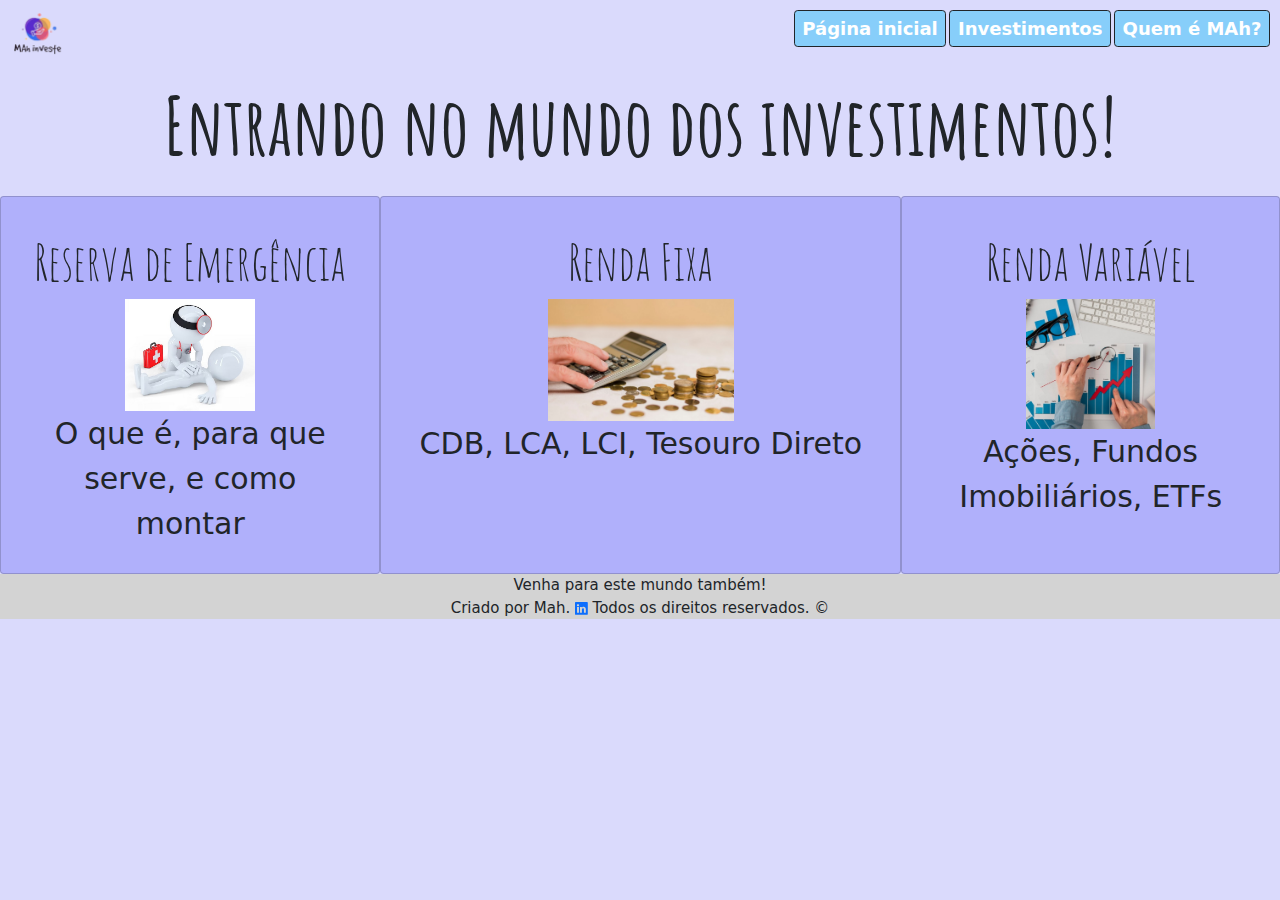
<file: index.html>
<!DOCTYPE html>
<html lang="pt-br">
<head>
    <meta charset="UTF-8">
    <meta name="viewport" content="width=device-width, initial-scale=1.0">
    <meta author="Maíra Silva Edo">
    <meta description="Entrando no mundo dos investimentos!">
    <link rel="shortcut icon" href="images/favicon.png" type="image/x-icon">
    <link href="https://cdn.jsdelivr.net/npm/bootstrap@5.3.0/dist/css/bootstrap.min.css" rel="stylesheet">
    <link href="css/nav.css" rel="stylesheet">
    <link href="css/index.css" rel="stylesheet">
    <link rel="preconnect" href="https://fonts.googleapis.com">
    <link rel="preconnect" href="https://fonts.gstatic.com" crossorigin>
    <link href="https://fonts.googleapis.com/css2?family=Amatic+SC:wght@400;700&display=swap" rel="stylesheet">
    <title>MAh Investe</title>
</head>
<body>
    <header>
        <nav>
            <a href="index.html"><div class="navimage"><img src="images/logomenor-removebg-preview2.png" alt="logo pequena do MAh investe"></div></a>
            <div>
                <a href="index.html"><button type="button" class="btn btn-dark btn-dark-hover">Página inicial</button></a>
                <a href="investimentos.html"><button type="button" class="btn btn-dark btn-dark-hover">Investimentos</button></a>
                <a href="quememah.html"><button type="button" class="btn btn-dark btn-dark-hover">Quem é MAh?</button></a>
            </div>
        </nav>
    </header>
    <p class="d-flex justify-content-center amatic-sc-bold inicialtext">Entrando no mundo dos investimentos!</p>
    <main>
        <article class="card">
            <div class="cardtitle amatic-sc-regular">Reserva de Emergência</div>
            <div><img src="images/emergencia.jpg" alt="emergency"></div>
            <div class="legend">O que é, para que serve, e como montar</div>
        </article>
        <article class="card">
            <div class="cardtitle amatic-sc-regular">Renda Fixa</div>
            <div><img src="images/rendafixa.jpg" alt="fixed income"></div>
            <div class="legend">CDB, LCA, LCI, Tesouro Direto</div>
        </article>
        <article class="card">
            <div class="cardtitle amatic-sc-regular">Renda Variável</div>
            <div><img src="images/rendavariavel.jpg" alt="variable income"></div>
            <div class="legend">Ações, Fundos Imobiliários, ETFs</div>
        </article>
    </main>
    <footer>
        <div>Venha para este mundo também!</div>
        <div> Criado por Mah. <a href="https://www.linkedin.com/in/maira-silva-edo/" target="_blank"><svg xmlns="http://www.w3.org/2000/svg"  fill="currentColor" class="bi bi-linkedin" viewBox="0 0 16 16">
            <path d="M0 1.146C0 .513.526 0 1.175 0h13.65C15.474 0 16 .513 16 1.146v13.708c0 .633-.526 1.146-1.175 1.146H1.175C.526 16 0 15.487 0 14.854zm4.943 12.248V6.169H2.542v7.225zm-1.2-8.212c.837 0 1.358-.554 1.358-1.248-.015-.709-.52-1.248-1.342-1.248S2.4 3.226 2.4 3.934c0 .694.521 1.248 1.327 1.248zm4.908 8.212V9.359c0-.216.016-.432.08-.586.173-.431.568-.878 1.232-.878.869 0 1.216.662 1.216 1.634v3.865h2.401V9.25c0-2.22-1.184-3.252-2.764-3.252-1.274 0-1.845.7-2.165 1.193v.025h-.016l.016-.025V6.169h-2.4c.03.678 0 7.225 0 7.225z"/>
          </svg></a> Todos os direitos reservados. &copy;</div>
    </footer>
</body>
</html>
</file>
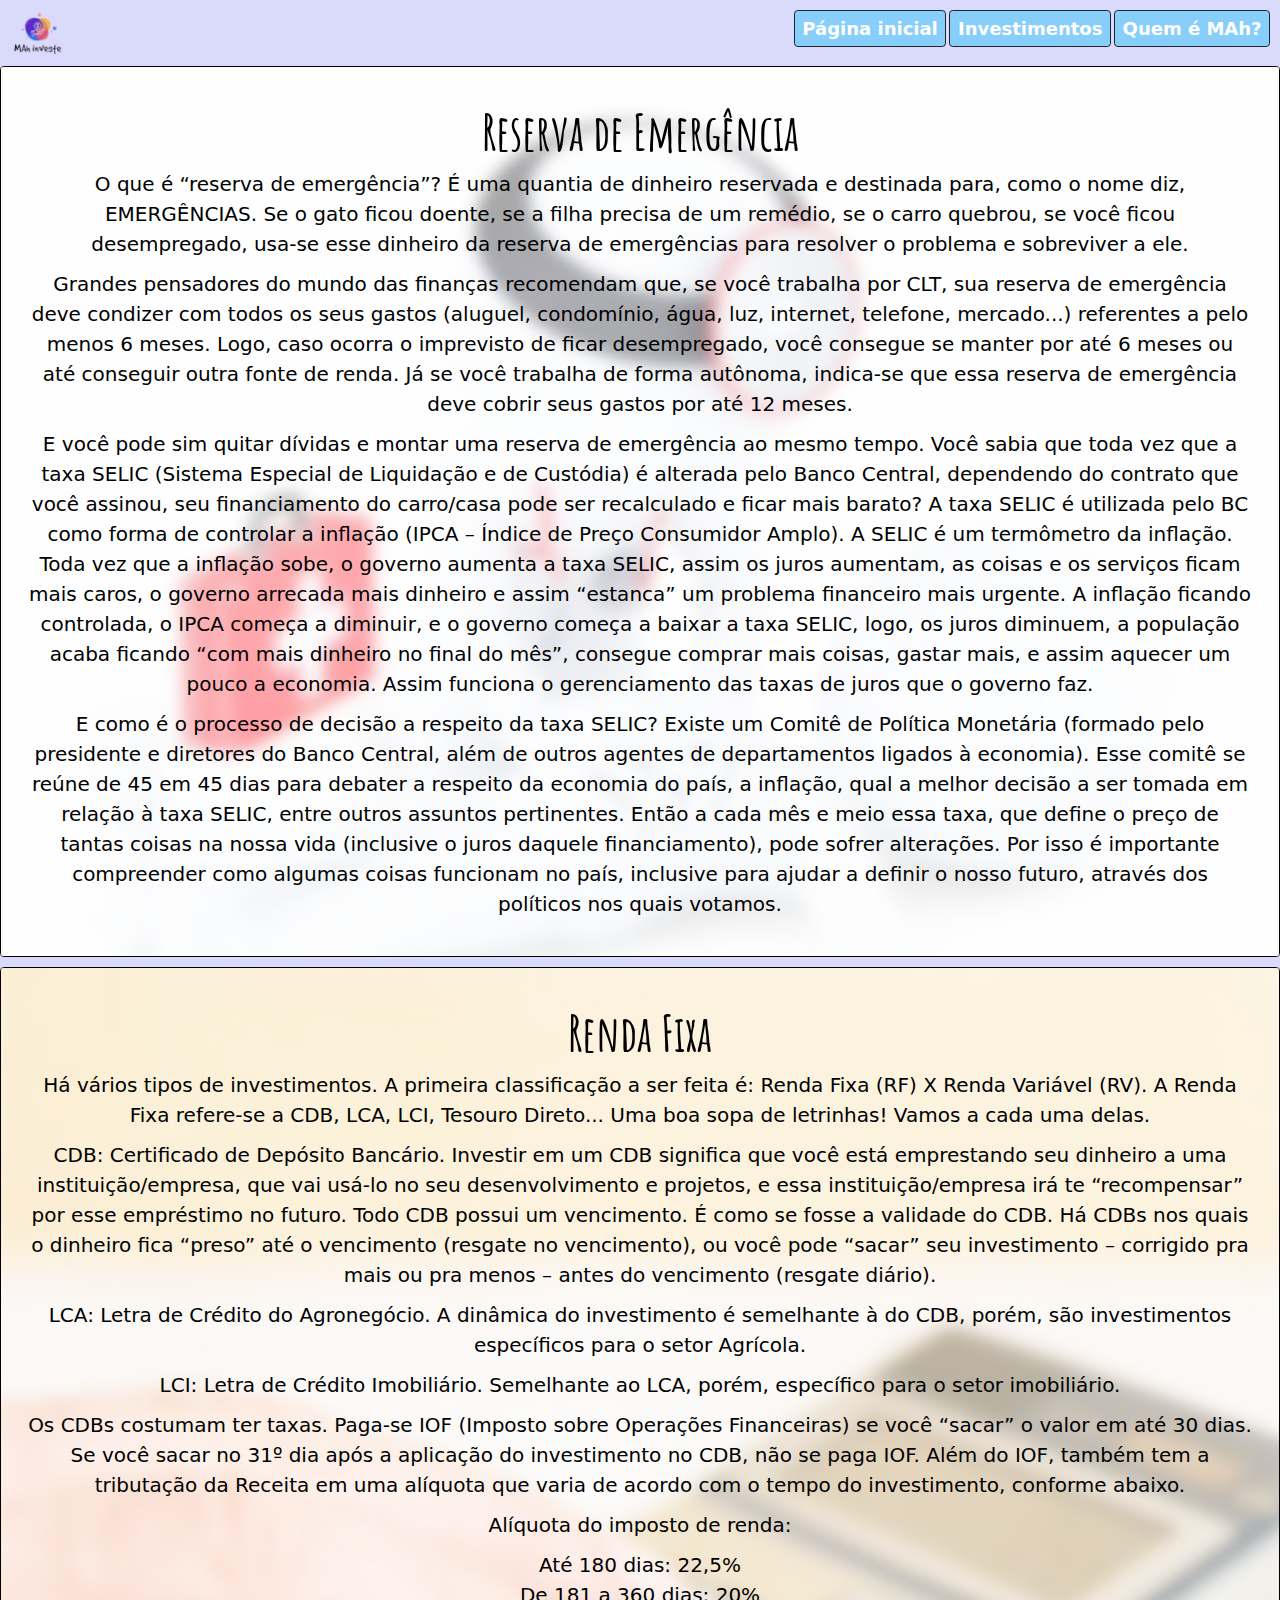
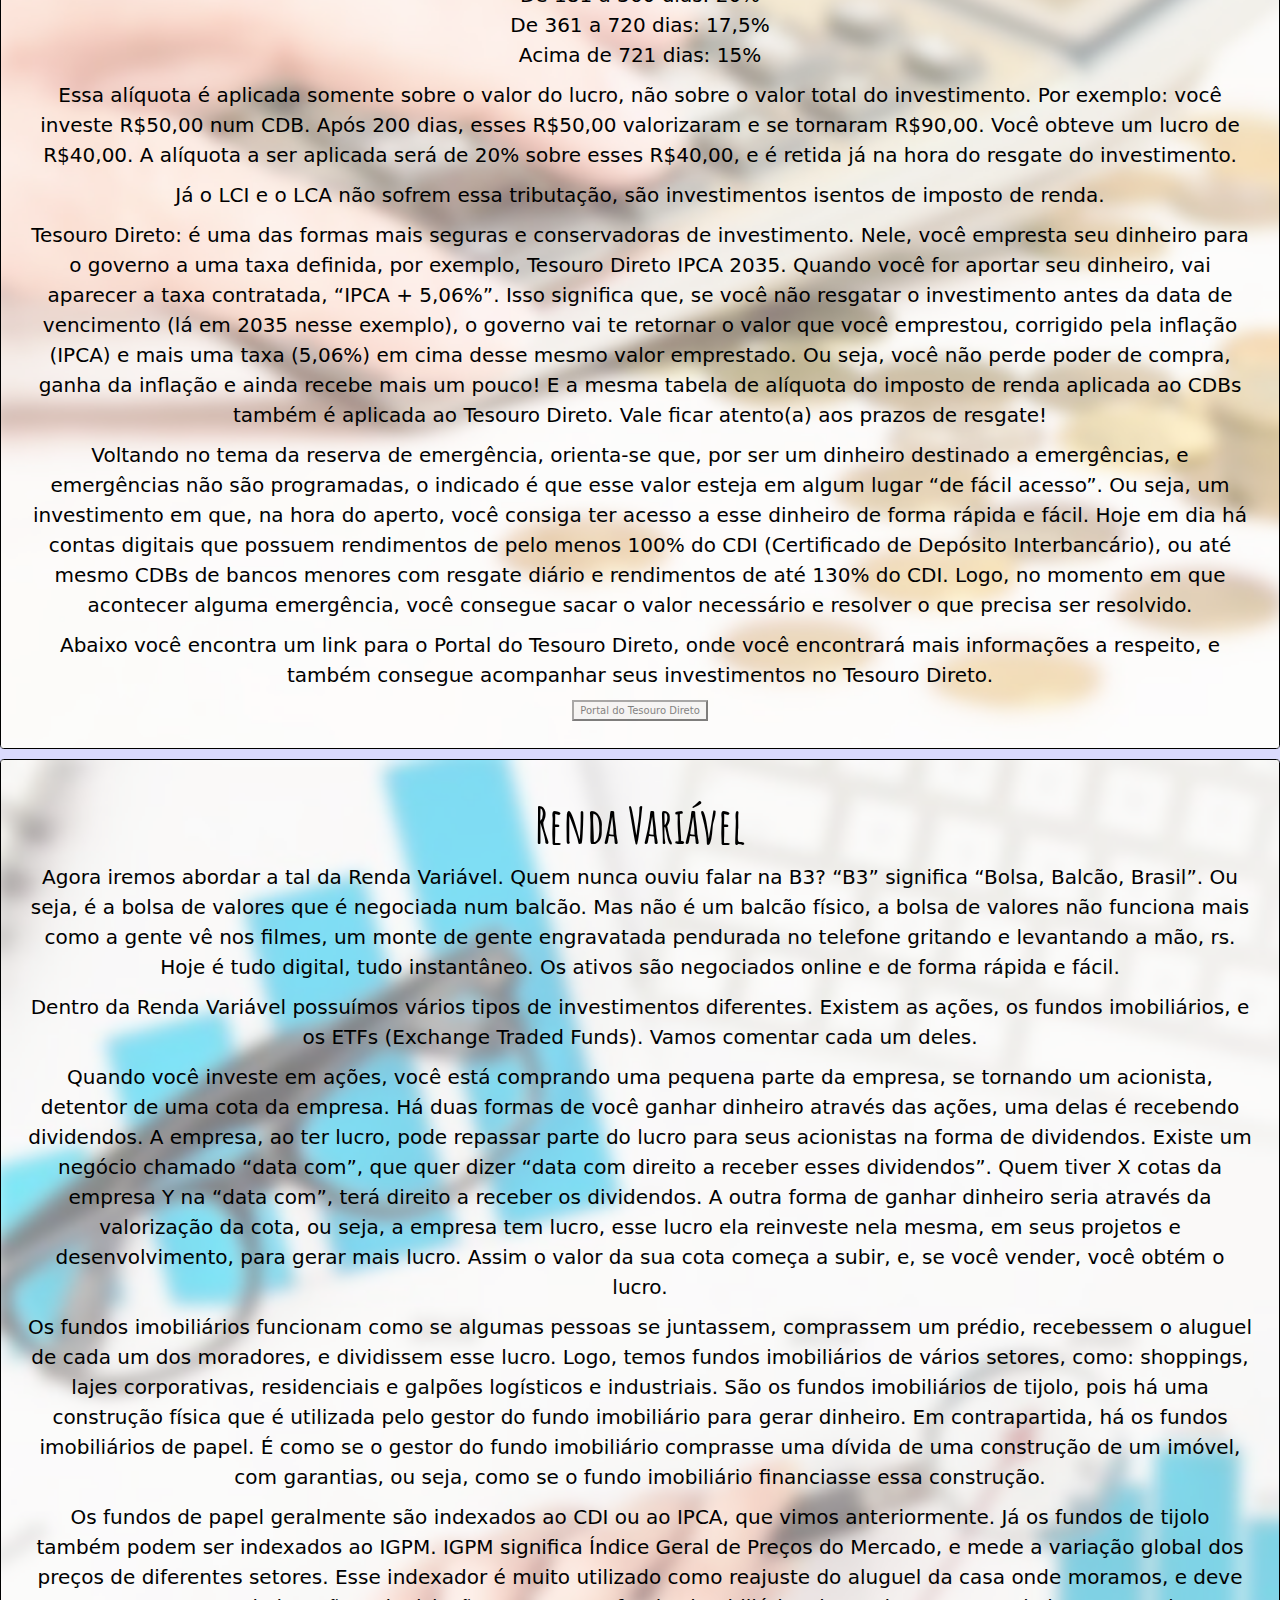
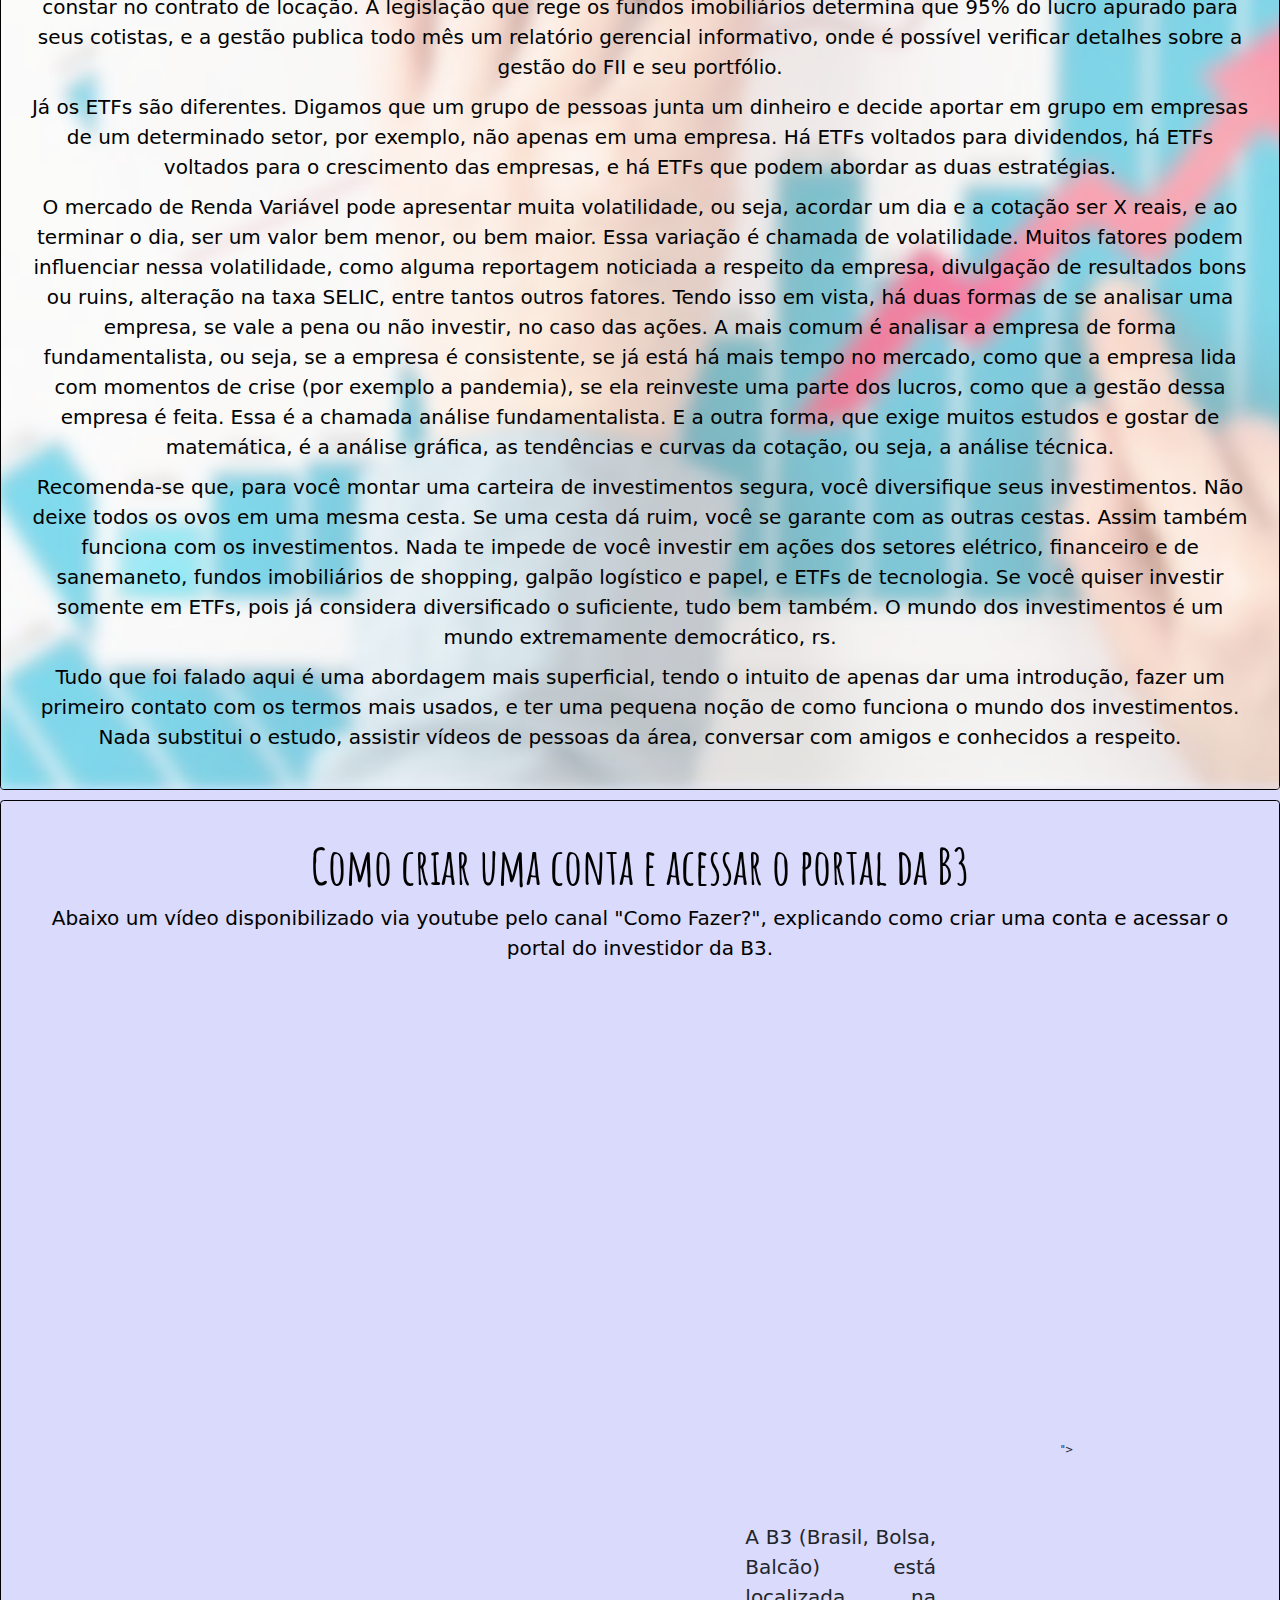
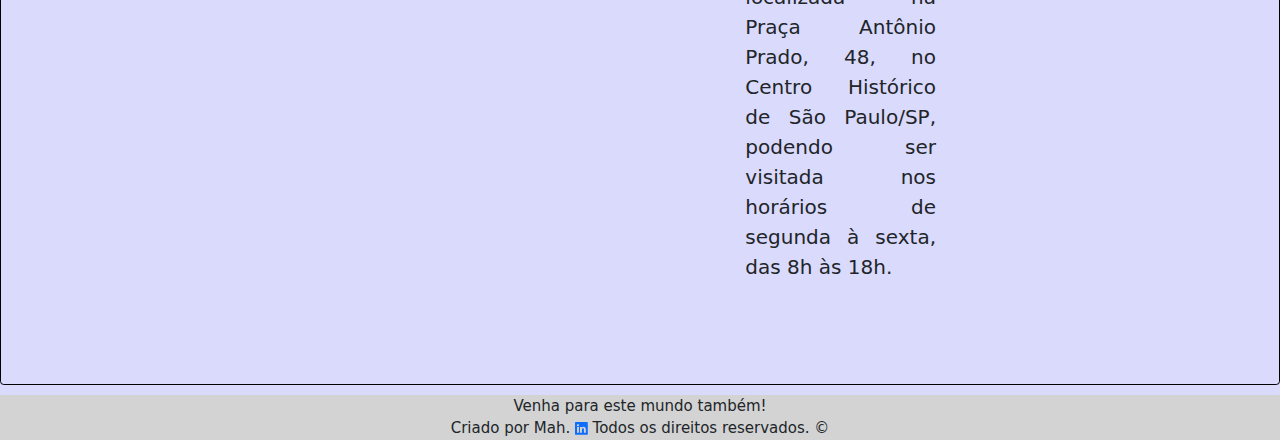
<file: investimentos.html>
<!DOCTYPE html>
<html lang="pt-br">
<head>
    <meta charset="UTF-8">
    <meta name="viewport" content="width=device-width, initial-scale=1.0">
    <meta author="Maíra Silva Edo">
    <meta description="Entrando no mundo dos investimentos!">
    <link rel="shortcut icon" href="images/favicon.png" type="image/x-icon">
    <link href="https://cdn.jsdelivr.net/npm/bootstrap@5.3.0/dist/css/bootstrap.min.css" rel="stylesheet">
    <link href="css/nav.css" rel="stylesheet">
    <link href="css/investimentos.css" rel="stylesheet">
    <link rel="preconnect" href="https://fonts.googleapis.com">
    <link rel="preconnect" href="https://fonts.gstatic.com" crossorigin>
    <link href="https://fonts.googleapis.com/css2?family=Amatic+SC:wght@400;700&display=swap" rel="stylesheet">
    <title>MAh Investe</title>
</head>
<body>
    <header>
        <nav>
            <a href="index.html"><div class="navimage"><img src="images/logomenor-removebg-preview2.png" alt="logo pequena do MAh investe"></div></a>
            <div>
                <a href="index.html"><button type="button" class="btn btn-dark btn-dark-hover">Página inicial</button></a>
                <a href="investimentos.html"><button type="button" class="btn btn-dark btn-dark-hover">Investimentos</button></a>
                <a href="quememah.html"><button type="button" class="btn btn-dark btn-dark-hover">Quem é MAh?</button></a>
            </div>
        </nav>
    </header>
    <main>
        <article class="card emergencycard">
            <div class="cardtitle amatic-sc-bold">Reserva de Emergência</div>
            <div class="cardtext"><p>O que é “reserva de emergência”? É uma quantia de dinheiro reservada e destinada para, como o nome diz, EMERGÊNCIAS. Se o gato ficou doente, se a filha precisa de um remédio, se o carro quebrou, se você ficou desempregado, usa-se esse dinheiro da reserva de emergências para resolver o problema e sobreviver a ele.</p>

                <p>Grandes pensadores do mundo das finanças recomendam que, se você trabalha por CLT, sua reserva de emergência deve condizer com todos os seus gastos (aluguel, condomínio, água, luz, internet, telefone, mercado...) referentes a pelo menos 6 meses. Logo, caso ocorra o imprevisto de ficar desempregado, você consegue se manter por até 6 meses ou até conseguir outra fonte de renda. Já se você trabalha de forma autônoma, indica-se que essa reserva de emergência deve cobrir seus gastos por até 12 meses.</p>
                
                <p>E você pode sim quitar dívidas e montar uma reserva de emergência ao mesmo tempo. Você sabia que toda vez que a taxa SELIC (Sistema Especial de Liquidação e de Custódia) é alterada pelo Banco Central, dependendo do contrato que você assinou, seu financiamento do carro/casa pode ser recalculado e  ficar mais barato? A taxa SELIC é utilizada pelo BC como forma de controlar a inflação (IPCA – Índice de Preço Consumidor Amplo). A SELIC é um termômetro da inflação. Toda vez que a inflação sobe, o governo aumenta a taxa SELIC, assim os juros aumentam, as coisas e os serviços ficam mais caros, o governo arrecada mais dinheiro e assim “estanca” um problema financeiro mais urgente. A inflação ficando controlada, o IPCA começa a diminuir, e o governo começa a baixar a taxa SELIC, logo, os juros diminuem, a população acaba ficando “com mais dinheiro no final do mês”, consegue comprar mais coisas, gastar mais, e assim aquecer um pouco a economia. Assim funciona o gerenciamento das taxas de juros que o governo faz.</p>
                
                <p>E como é o processo de decisão a respeito da taxa SELIC? Existe um Comitê de Política Monetária (formado pelo presidente e diretores do Banco Central, além de outros agentes de departamentos ligados à economia). Esse comitê se reúne de 45 em 45 dias para debater a respeito da economia do país, a inflação, qual a melhor decisão a ser tomada em relação à taxa SELIC, entre outros assuntos pertinentes. Então a cada mês e meio essa taxa, que define o preço de tantas coisas na nossa vida (inclusive o juros daquele financiamento), pode sofrer alterações. Por isso é importante compreender como algumas coisas funcionam no país, inclusive para ajudar a definir o nosso futuro, através dos políticos nos quais votamos.</p></div>
        </article>
        <article class="card fixedincomecard">
            <div class="cardtitle amatic-sc-bold">Renda Fixa</div>
            <div class="cardtext"><p>Há vários tipos de investimentos. A primeira classificação a ser feita é: Renda Fixa (RF) X Renda Variável (RV). A Renda Fixa refere-se a CDB, LCA, LCI, Tesouro Direto... Uma boa sopa de letrinhas! Vamos a cada uma delas.</p>

                <p>CDB: Certificado de Depósito Bancário. Investir em um CDB significa que você está emprestando seu dinheiro a uma instituição/empresa, que vai usá-lo no seu desenvolvimento e projetos, e essa instituição/empresa irá te “recompensar” por esse empréstimo no futuro. Todo CDB possui um vencimento. É como se fosse a validade do CDB. Há CDBs nos quais o dinheiro fica “preso” até o vencimento (resgate no vencimento), ou você pode “sacar” seu investimento – corrigido pra mais ou pra menos – antes do vencimento (resgate diário).</p>
                
                <p>LCA: Letra de Crédito do Agronegócio. A dinâmica do investimento é semelhante à do CDB, porém, são investimentos específicos para o setor Agrícola.</p>
                
                <p>LCI: Letra de Crédito Imobiliário. Semelhante ao LCA, porém, específico para o setor imobiliário.</p>
                
                <p>Os CDBs costumam ter taxas. Paga-se IOF (Imposto sobre Operações Financeiras) se você “sacar” o valor em até 30 dias. Se você sacar no 31º dia após a aplicação do investimento no CDB, não se paga IOF. Além do IOF, também tem a tributação da Receita em uma alíquota que varia de acordo com o tempo do investimento, conforme abaixo.</p>
                
                <p>Alíquota do imposto de renda:</p>
                
                <p>Até 180 dias: 22,5% <br>
                
                De 181 a 360 dias: 20% <br>
                
                De 361 a  720 dias: 17,5% <br>
                
                Acima de 721 dias: 15%</p>
                
                <p>Essa alíquota é aplicada somente sobre o valor do lucro, não sobre o valor total do investimento. Por exemplo: você investe R$50,00 num CDB. Após 200 dias, esses R$50,00 valorizaram e se tornaram  R$90,00. Você obteve um lucro de R$40,00. A alíquota a ser aplicada será de 20% sobre esses R$40,00, e é retida já na hora do resgate do investimento.</p>
                
                <p>Já o LCI e o LCA não sofrem essa tributação, são investimentos isentos de imposto de renda.</p>
                
                <p>Tesouro Direto: é uma das formas mais seguras e conservadoras de investimento. Nele, você empresta seu dinheiro para o governo a uma taxa definida, por exemplo, Tesouro Direto IPCA 2035. Quando você for aportar seu dinheiro, vai aparecer a taxa contratada, “IPCA + 5,06%”. Isso significa que, se você não resgatar o investimento antes da data de vencimento (lá em 2035 nesse exemplo), o governo vai te retornar o valor que você emprestou, corrigido pela inflação (IPCA) e mais uma taxa (5,06%) em cima desse mesmo valor emprestado. Ou seja, você não perde poder de compra, ganha da inflação e ainda recebe mais um pouco! E a mesma tabela de alíquota do imposto de renda aplicada ao CDBs também é aplicada ao Tesouro Direto. Vale ficar atento(a) aos prazos de resgate!</p>
                
                <p>Voltando no tema da reserva de emergência, orienta-se que, por ser um dinheiro destinado a emergências, e emergências não são programadas, o indicado é que esse valor esteja em algum lugar “de fácil acesso”. Ou seja, um investimento em que, na hora do aperto, você consiga ter acesso a esse dinheiro de forma rápida e fácil. Hoje em dia há contas digitais que possuem rendimentos de pelo menos 100% do CDI (Certificado de Depósito Interbancário), ou até mesmo CDBs de bancos menores com resgate diário e rendimentos de até 130% do CDI. Logo, no momento em que acontecer alguma emergência, você  consegue sacar o valor necessário e resolver o que precisa ser resolvido.</p>
                
                <p>Abaixo você encontra um link para o Portal do Tesouro Direto, onde você encontrará mais informações a respeito, e também consegue acompanhar seus investimentos no Tesouro Direto.</p></div>
                <div><button>Portal do Tesouro Direto</button></div>
        </article>
        <article class="card variableincomecard">
            <div class="cardtitle amatic-sc-bold">Renda Variável</div>
            <div class="cardtext"><p>Agora iremos abordar a tal da Renda Variável. Quem nunca ouviu falar na B3? “B3” significa “Bolsa, Balcão, Brasil”. Ou seja, é a bolsa de valores que é negociada num balcão. Mas não é um balcão físico, a bolsa de valores não funciona mais como a gente vê nos filmes, um monte de gente engravatada pendurada no telefone gritando e levantando a mão, rs. Hoje é tudo digital, tudo instantâneo. Os ativos são negociados online e de forma rápida e fácil.

            <p>Dentro da Renda Variável possuímos vários tipos de investimentos diferentes. Existem as ações, os fundos imobiliários, e os ETFs (Exchange Traded Funds). Vamos comentar cada um deles.
                
            <p>Quando você investe em ações, você está comprando uma pequena parte da empresa, se tornando um acionista, detentor de uma cota da empresa. Há duas formas de você ganhar dinheiro através das ações, uma delas é recebendo dividendos. A empresa, ao ter lucro, pode repassar parte do lucro para seus acionistas na forma de dividendos. Existe um negócio chamado “data com”, que quer dizer “data com direito a  receber esses dividendos”. Quem tiver X cotas da empresa Y na “data com”, terá direito a receber os dividendos. A outra forma de ganhar dinheiro seria através da valorização da cota, ou seja, a empresa tem lucro, esse lucro ela reinveste nela mesma, em seus projetos e desenvolvimento, para gerar mais lucro. Assim o valor da sua cota começa a subir, e, se você vender, você obtém o lucro.
                
            <p>Os fundos imobiliários funcionam como se algumas pessoas se juntassem, comprassem um prédio, recebessem o aluguel de cada um dos moradores, e dividissem esse lucro. Logo, temos fundos imobiliários de vários setores, como: shoppings, lajes corporativas, residenciais e galpões logísticos e industriais. São os fundos imobiliários de tijolo, pois há uma construção física que é utilizada pelo gestor do fundo imobiliário para gerar dinheiro. Em contrapartida, há os fundos imobiliários de papel. É como se o gestor do fundo imobiliário comprasse uma dívida de uma construção de um imóvel, com garantias, ou seja, como se o fundo imobiliário financiasse essa construção.</p>
                
            <p>Os fundos de papel geralmente são indexados ao CDI ou ao IPCA, que vimos anteriormente. Já os fundos de tijolo também podem ser indexados ao IGPM. IGPM significa Índice Geral de Preços do Mercado, e mede a variação global dos preços de diferentes setores. Esse indexador é muito utilizado como reajuste do aluguel da casa onde moramos, e deve constar no contrato de locação. A legislação que rege os fundos imobiliários determina que 95% do lucro apurado para seus cotistas, e a gestão publica todo mês um relatório gerencial informativo, onde é possível verificar detalhes sobre a gestão do FII e seu portfólio.</p>
                
            <p>Já os ETFs são diferentes. Digamos que um grupo de pessoas junta um dinheiro e decide aportar em grupo em empresas de um determinado setor, por exemplo, não apenas em uma empresa. Há ETFs voltados para dividendos, há ETFs voltados para o crescimento das empresas, e há ETFs que podem abordar as duas estratégias.</p>
                
             <p>O mercado de Renda Variável pode apresentar muita volatilidade, ou seja, acordar um dia e a cotação ser X reais, e ao terminar o dia, ser um valor bem menor, ou bem maior. Essa variação é chamada de volatilidade. Muitos fatores podem influenciar nessa volatilidade, como alguma reportagem noticiada a respeito da empresa, divulgação de resultados bons ou ruins, alteração na taxa SELIC, entre tantos outros fatores. Tendo isso em vista, há duas formas de se analisar uma empresa, se vale a pena ou não investir, no caso das ações. A mais comum é analisar a empresa de forma fundamentalista, ou seja, se a empresa é consistente, se já está há mais tempo no mercado, como que a empresa lida com momentos de crise (por exemplo a pandemia), se ela reinveste uma parte dos lucros, como que a gestão dessa empresa é feita. Essa é a chamada análise fundamentalista. E a outra forma, que exige muitos estudos e gostar de matemática, é a análise gráfica, as tendências e curvas da cotação, ou seja, a análise técnica.</p>
                
            <p>Recomenda-se que, para você montar uma carteira de investimentos segura, você diversifique seus investimentos. Não deixe todos os ovos em uma mesma cesta. Se uma cesta dá ruim, você se garante com as outras cestas. Assim também funciona com os investimentos. Nada te impede de você investir em ações dos setores elétrico, financeiro e de sanemaneto, fundos imobiliários de shopping, galpão logístico e papel, e ETFs de tecnologia. Se você quiser investir somente em ETFs, pois já considera diversificado o suficiente, tudo bem também. O mundo dos investimentos é um mundo extremamente democrático, rs.</p>
                
            <p>Tudo que foi falado aqui é uma abordagem mais superficial, tendo o intuito de apenas dar uma introdução, fazer um primeiro contato com os termos mais usados, e ter uma pequena noção de como funciona o mundo dos investimentos. Nada substitui o estudo, assistir vídeos de pessoas da área, conversar com amigos e conhecidos a respeito.</p></div>
        </article>
        <article class="card extra">
            <div class="cardtitle amatic-sc-bold">Como criar uma conta e acessar o portal da B3</div>
            <div class="cardtext"><p>Abaixo um vídeo disponibilizado via youtube pelo canal "Como Fazer?", explicando como criar uma conta e acessar o portal do investidor da B3.</p></div>
            <div><iframe width="854" height="480" src="https://www.youtube.com/embed/h8dqcIVkkS0" title="Como acessar site da B3 pela primeira vez | Bolsa do Brasil" frameborder="0" allow="accelerometer; autoplay; clipboard-write; encrypted-media; gyroscope; picture-in-picture; web-share" referrerpolicy="strict-origin-when-cross-origin" allowfullscreen></iframe>"></div>
            <div class="map"><iframe src="https://www.google.com/maps/embed?pb=!1m18!1m12!1m3!1d3657.6363497085895!2d-46.63698882505755!3d-23.54557837881062!2m3!1f0!2f0!3f0!3m2!1i1024!2i768!4f13.1!3m3!1m2!1s0x94ce585453fbb145%3A0xc08d3f5a20f9021e!2zQjMsIGEgYm9sc2EgZG8gQnJhc2lsIOKAkyBQcsOpZGlvIFByYcOnYQ!5e0!3m2!1spt-BR!2sbr!4v1720287661164!5m2!1spt-BR!2sbr" width="854" height="480" allowfullscreen="yes" loading="lazy" referrerpolicy="no-referrer-when-downgrade"></iframe>
                <p class="address">A B3 (Brasil, Bolsa, Balcão) está localizada na Praça Antônio Prado, 48, no Centro Histórico de São Paulo/SP, podendo ser visitada nos horários de segunda à sexta, das 8h às 18h.</p>
            </div>
        </article>
    </main>
    <footer>
        <div>Venha para este mundo também!</div>
        <div> Criado por Mah. <a href="https://www.linkedin.com/in/maira-silva-edo/" target="_blank"><svg xmlns="http://www.w3.org/2000/svg"  fill="currentColor" class="bi bi-linkedin" viewBox="0 0 16 16">
            <path d="M0 1.146C0 .513.526 0 1.175 0h13.65C15.474 0 16 .513 16 1.146v13.708c0 .633-.526 1.146-1.175 1.146H1.175C.526 16 0 15.487 0 14.854zm4.943 12.248V6.169H2.542v7.225zm-1.2-8.212c.837 0 1.358-.554 1.358-1.248-.015-.709-.52-1.248-1.342-1.248S2.4 3.226 2.4 3.934c0 .694.521 1.248 1.327 1.248zm4.908 8.212V9.359c0-.216.016-.432.08-.586.173-.431.568-.878 1.232-.878.869 0 1.216.662 1.216 1.634v3.865h2.401V9.25c0-2.22-1.184-3.252-2.764-3.252-1.274 0-1.845.7-2.165 1.193v.025h-.016l.016-.025V6.169h-2.4c.03.678 0 7.225 0 7.225z"/>
          </svg></a> Todos os direitos reservados. &copy;</div>
    </footer>
</body>
</html>
</file>
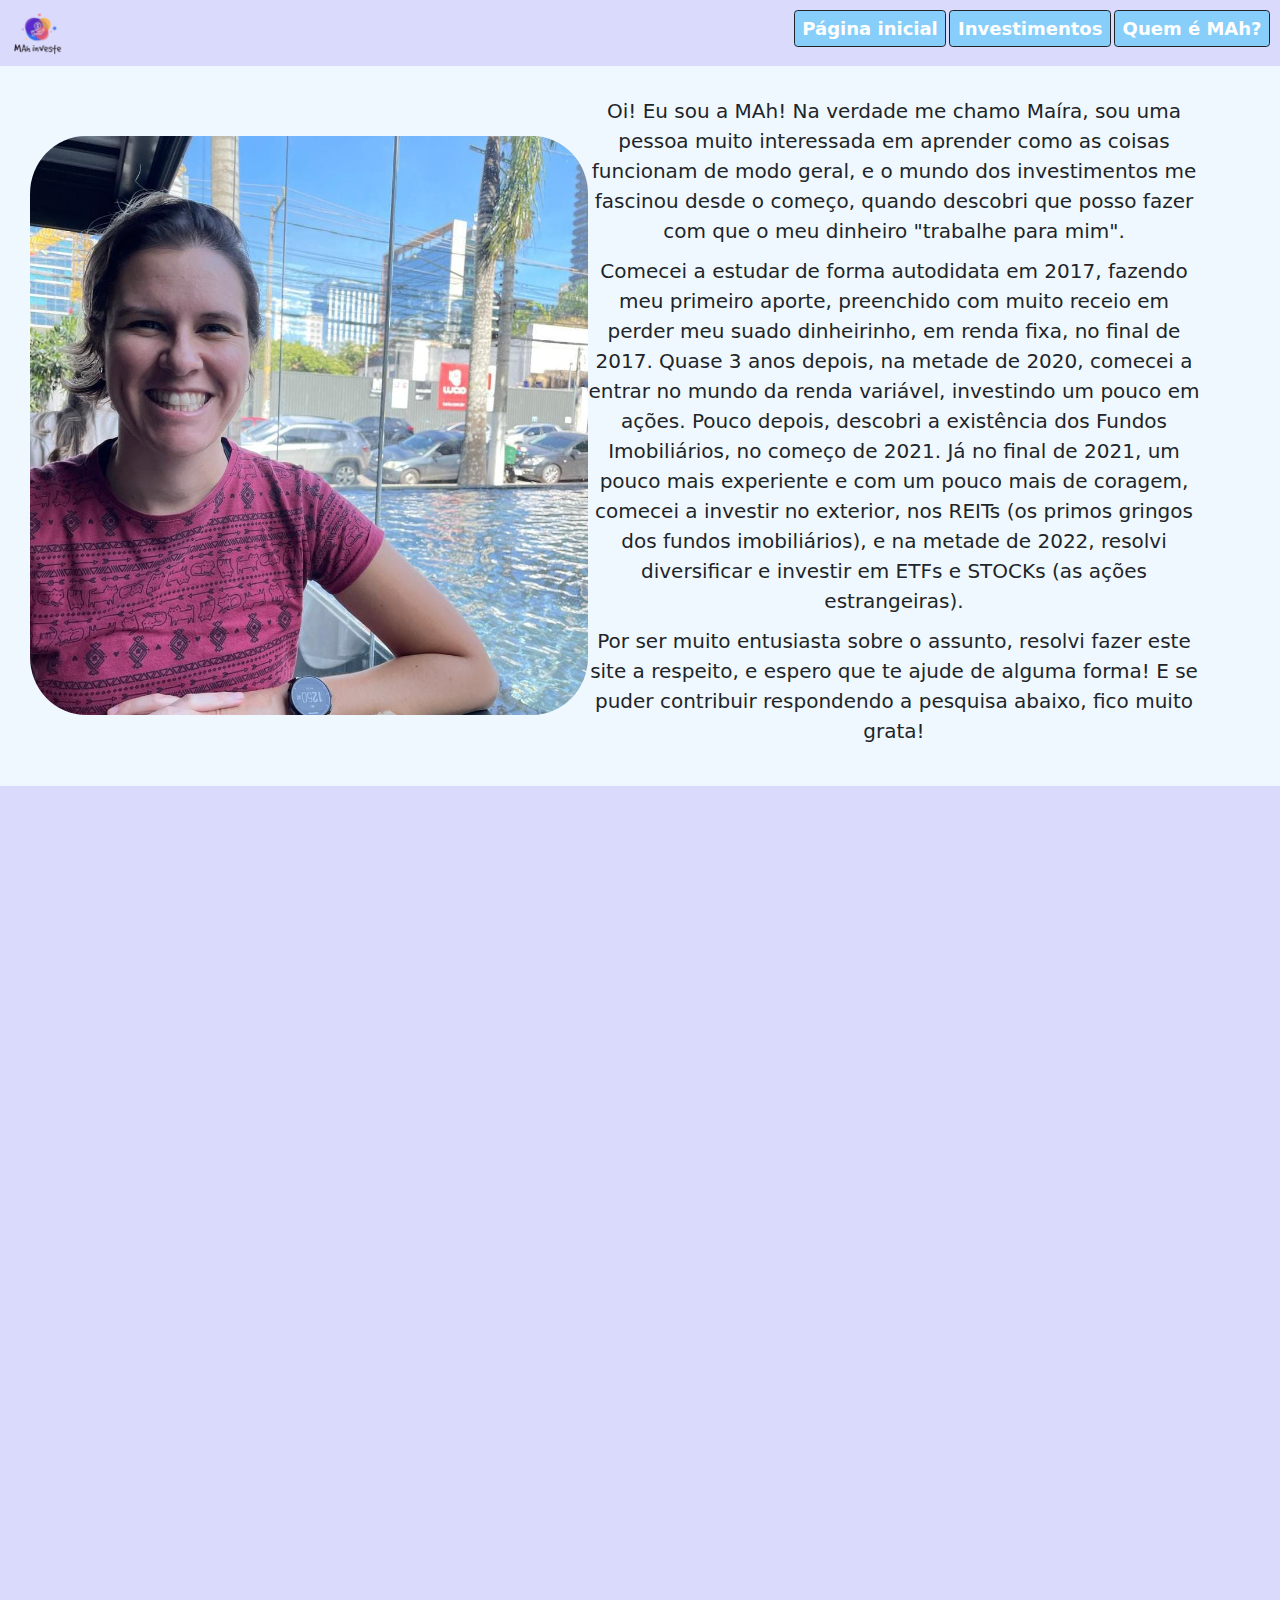
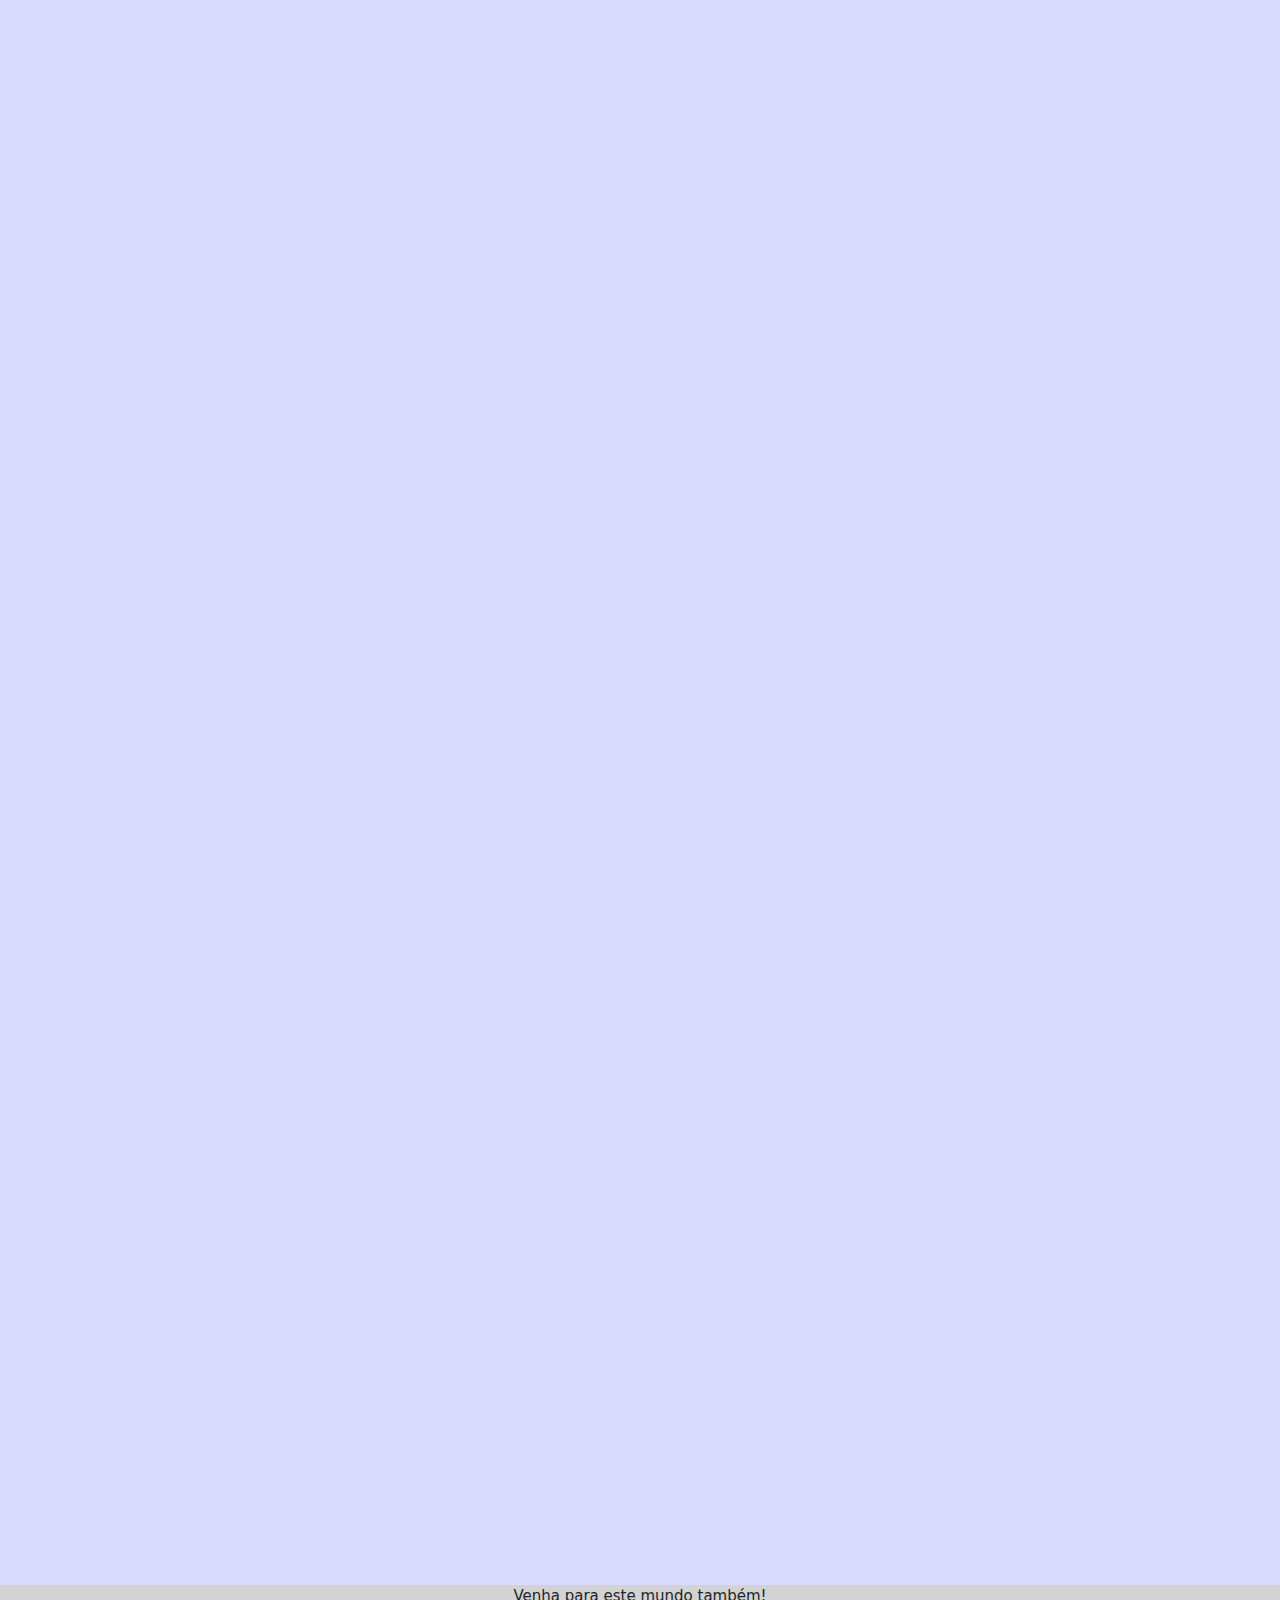
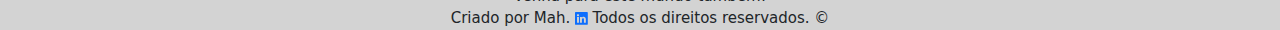
<file: quememah.html>
<!DOCTYPE html>
<html lang="pt-br">
<head>
    <meta charset="UTF-8">
    <meta name="viewport" content="width=device-width, initial-scale=1.0">
    <meta author="Maíra Silva Edo">
    <meta description="Entrando no mundo dos investimentos!">
    <link rel="shortcut icon" href="images/favicon.png" type="image/x-icon">
    <link href="https://cdn.jsdelivr.net/npm/bootstrap@5.3.0/dist/css/bootstrap.min.css" rel="stylesheet">
    <link href="css/nav.css" rel="stylesheet">
    <link href="css/quememah.css" rel="stylesheet">
    <link rel="preconnect" href="https://fonts.googleapis.com">
    <link rel="preconnect" href="https://fonts.gstatic.com" crossorigin>
    <link href="https://fonts.googleapis.com/css2?family=Amatic+SC:wght@400;700&display=swap" rel="stylesheet">
    <title>MAh Investe</title>
</head>
<body>
    <header>
        <nav>
            <a href="index.html"><div class="navimage"><img src="images/logomenor-removebg-preview2.png" alt="logo pequena do MAh investe"></div></a>
            <div>
                <a href="index.html"><button type="button" class="btn btn-dark btn-dark-hover">Página inicial</button></a>
                <a href="investimentos.html"><button type="button" class="btn btn-dark btn-dark-hover">Investimentos</button></a>
                <a href="quememah.html"><button type="button" class="btn btn-dark btn-dark-hover">Quem é MAh?</button></a>
            </div>
        </nav>
    </header>
    <main>
        <article>
            <div class="image"><img src="images/profile2.jpeg" alt="foto de Mah"></div>
            <div class="text">
                <p>Oi! Eu sou a MAh! Na verdade me chamo Maíra, sou uma pessoa muito interessada em aprender como as coisas funcionam de modo geral, e o mundo dos investimentos me fascinou desde o começo, quando descobri que posso fazer com que o meu dinheiro "trabalhe para mim".</p>
                <p>Comecei a estudar de forma autodidata em 2017, fazendo meu primeiro aporte, preenchido com muito receio em perder meu suado dinheirinho, em renda fixa, no final de 2017. Quase 3 anos depois, na metade de 2020, comecei a entrar no mundo da renda variável, investindo um pouco em ações. Pouco depois, descobri a existência dos Fundos Imobiliários, no começo de 2021. Já no final de 2021, um pouco mais experiente e com um pouco mais de coragem, comecei a investir no exterior, nos REITs (os primos gringos dos fundos imobiliários), e na metade de 2022, resolvi diversificar e investir em ETFs e STOCKs (as ações estrangeiras).</p>
                <p>Por ser muito entusiasta sobre o assunto, resolvi fazer este site a respeito, e espero que te ajude de alguma forma! E se puder contribuir respondendo a pesquisa abaixo, fico muito grata!</p>
            </div>
        </article>
        <div class="form">
            <iframe src="https://docs.google.com/forms/d/e/1FAIpQLSeL_zLqDqz_47uuaoEPash1HMCya0zs_ERLrAieAsGNuAReqQ/viewform?embedded=true" width="640" height="2345" frameborder="0" marginheight="0" marginwidth="0">Carregando…</iframe>
        </div>
    </main>
    <footer>
        <div>Venha para este mundo também!</div>
        <div> Criado por Mah. <a href="https://www.linkedin.com/in/maira-silva-edo/" target="_blank"><svg xmlns="http://www.w3.org/2000/svg"  fill="currentColor" class="bi bi-linkedin" viewBox="0 0 16 16">
            <path d="M0 1.146C0 .513.526 0 1.175 0h13.65C15.474 0 16 .513 16 1.146v13.708c0 .633-.526 1.146-1.175 1.146H1.175C.526 16 0 15.487 0 14.854zm4.943 12.248V6.169H2.542v7.225zm-1.2-8.212c.837 0 1.358-.554 1.358-1.248-.015-.709-.52-1.248-1.342-1.248S2.4 3.226 2.4 3.934c0 .694.521 1.248 1.327 1.248zm4.908 8.212V9.359c0-.216.016-.432.08-.586.173-.431.568-.878 1.232-.878.869 0 1.216.662 1.216 1.634v3.865h2.401V9.25c0-2.22-1.184-3.252-2.764-3.252-1.274 0-1.845.7-2.165 1.193v.025h-.016l.016-.025V6.169h-2.4c.03.678 0 7.225 0 7.225z"/>
          </svg></a> Todos os direitos reservados. &copy;</div>
    </footer>
</body>
</html>
</file>
<file: css/nav.css>
:root{
    font-size: 62.5%;
    font-family: sans-serif;
}

.amatic-sc-regular {
    font-family: "Amatic SC", sans-serif;
    font-weight: 400;
    font-style: normal;
  }
  
  .amatic-sc-bold {
    font-family: "Amatic SC", sans-serif;
    font-weight: 700;
    font-style: normal;
  }  

body{
    background-color:rgb(218, 218, 252);
}

nav{
    width: 100%;
    padding: 10px;
    display: inline-flex;
    justify-content: space-between;
}

.navimage img{
    width: 6.4vh;
}

.btn{
    font-size: 1.8rem;
    font-weight: 650;
    background-color: lightskyblue;
}

footer{
    background-color: lightgray;
    width: 100%;
    font-size: 1.5em;
    text-align: center;
}

footer svg{
    width: 1%;
}
</file>
<file: css/index.css>
.inicialtext{
    font-size: 8rem;
}

main{
    display: inline-flex;
}

.card{
    text-align: center;
    padding: 3vh;
    background-color:rgb(176, 176, 251);
}

article img{
    width: 40%;
}

.cardtitle{
    font-size: 5em;
}

.legend{
    font-size: 3em;
}
</file>
<file: css/investimentos.css>
main{
    display: block;
}

.cardtitle{
    font-size: 5em;
}

.cardtext p{
    font-size: 2em;
}

.card {
    position: relative;
    text-align: center;
    padding: 3vh;
    border-color: black;
    display: block;
    margin-bottom: 1em;
}

.emergencycard::before {
    background-image: url(../images/emergenciamaisbranco.jpg);
}

.fixedincomecard::before {
    background-image: url(../images/rendafixamaisbranco.jpg);
}

.variableincomecard::before {
    background-image: url(../images/rendavariavelmaisbranco.jpg);
}

.card::before {
    content: '';
    position: absolute;
    top: 0;
    left: 0;
    right: 0;
    bottom: 0;
    background-size: cover;
    opacity: 0.5; /* Ajuste a opacidade conforme necessário */
    z-index: 0; /* Para garantir que o conteúdo do card fique acima da pseudo-classe */
}

.card .cardtitle,
.card .cardtext {
    position: relative; /* Para garantir que o texto fique acima da pseudo-classe */
    z-index: 1;
    color: black; /* Ajuste a cor do texto conforme necessário para garantir legibilidade */
}

.extra{
    background-color:rgb(218, 218, 252);
    width: 100%;
    align-items: center;
    display: flex;
}

.map{
    display: flex;
    align-items: center;
    justify-content: space-between;
    gap: 20px;
    padding: 1em;
    width: 50%;
}

.map iframe {
    flex: 2;
}

.map .address {
    flex: 1;
    font-size: 2em;
    text-align: justify;
}
</file>
<file: css/quememah.css>
article {
    display: flex;
    align-items: center;
    justify-content: center;
    background-color: aliceblue;
    padding: 3em;
    margin: 0;
}

.image{
    width: 50%;
}

.image img{
    width: 62vh;
    height: auto;
    border-radius: 10%;
}

.text{
    width: 100%;
    margin-right: 5em;
    text-align: center;
}

p{
    font-size: 2em;
}

.form {
    margin-top: 5em;
    display: block;
    text-align: center;
}
</file>
